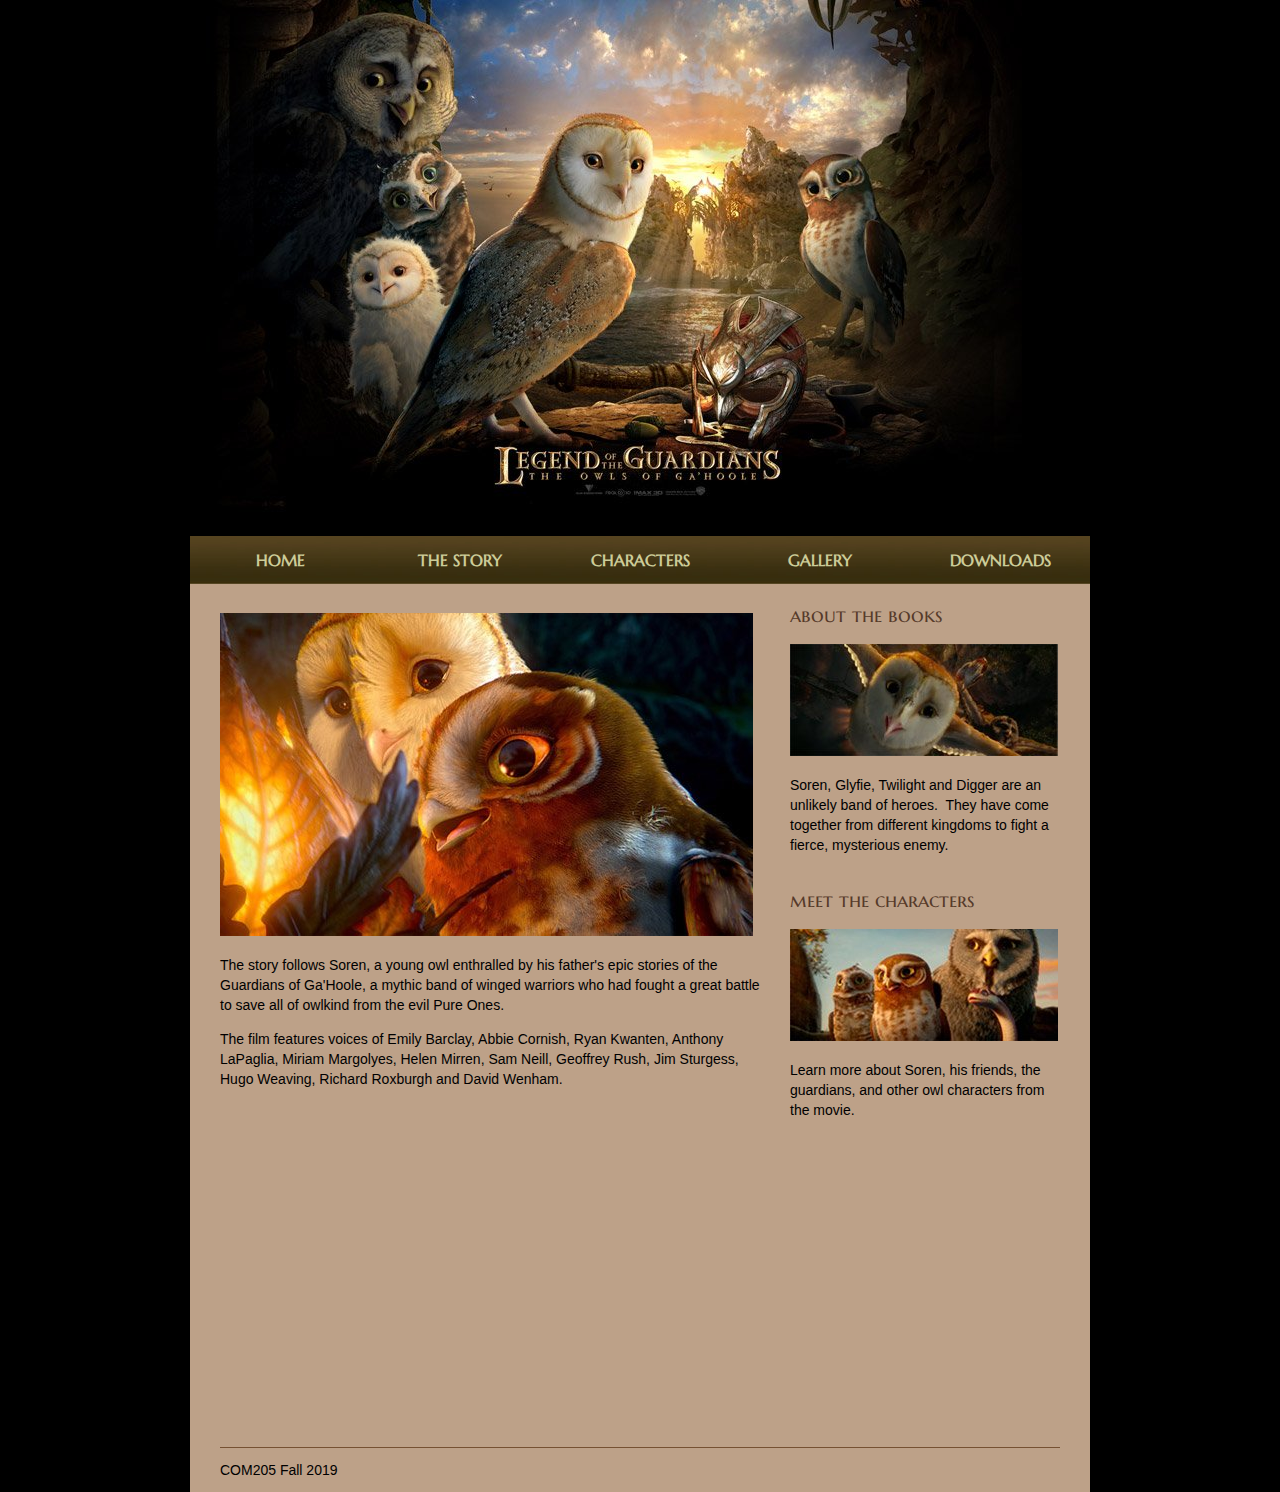
<file: index.html>
<!doctype html>
<html>
<head>
<meta charset="utf-8">
<title>Legend of the Guardians</title>
<link href="styles.css" rel="stylesheet" type="text/css">
</head>

<body>
<div class="page_container">
  <header><img src="images/guardians_banner.jpg" width="900" height="536" alt="The Legend of the Guardians"/></header>
  <nav>
    <ul>
      <li><a href="index.html">Home</a></li>
      <li><a href="index.html">The Story</a></li>
      <li><a href="index.html">Characters</a></li>
      <li><a href="index.html">Gallery</a></li>
      <li><a href="index.html">Downloads</a></li>
    </ul>
  </nav>
  <main>
    <div class="content_container">
      <p><img src="images/video_placeholder.jpg" width="533" height="323" alt="Soaren and Glyfie"/></p>
      <p>The story follows Soren, a young owl enthralled by his  father's epic stories of the Guardians of Ga'Hoole, a mythic band of winged  warriors who had fought a great battle to save all of owlkind from the evil  Pure Ones.</p>
      <p>The film features voices of Emily Barclay, Abbie Cornish,  Ryan Kwanten, Anthony LaPaglia, Miriam Margolyes, Helen Mirren, Sam Neill,  Geoffrey Rush, Jim Sturgess,  Hugo  Weaving, Richard Roxburgh and David Wenham.</p>
      <p>&nbsp;</p>
		<iframe width="515" height="290" src="https://www.youtube-nocookie.com/embed/x8RKCmkOyB4" frameborder="0" allow="accelerometer; autoplay; encrypted-media; gyroscope; picture-in-picture" allowfullscreen></iframe>
    </div>
    <div class="sidebar">
      <h2>About the Books</h2>
<img src="images/soren_in_flight.jpg" width="268" height="112" alt="Soren in Flight"/>
      <p>Soren, Glyfie, Twilight and Digger are an unlikely band of  heroes.  They have come together from different  kingdoms to fight a fierce, mysterious enemy.   </p>
      <h2>Meet the Characters</h2>
<img src="images/meet_characters.jpg" width="268" height="112" alt="Meet the Characters"/> 
      <p>Learn more about Soren, his friends, the guardians, and  other owl characters from the movie.    </p>
    </div>
  </main>
  <footer>COM205 Fall 2019</footer>
</div>
</body>
</html>
</file>
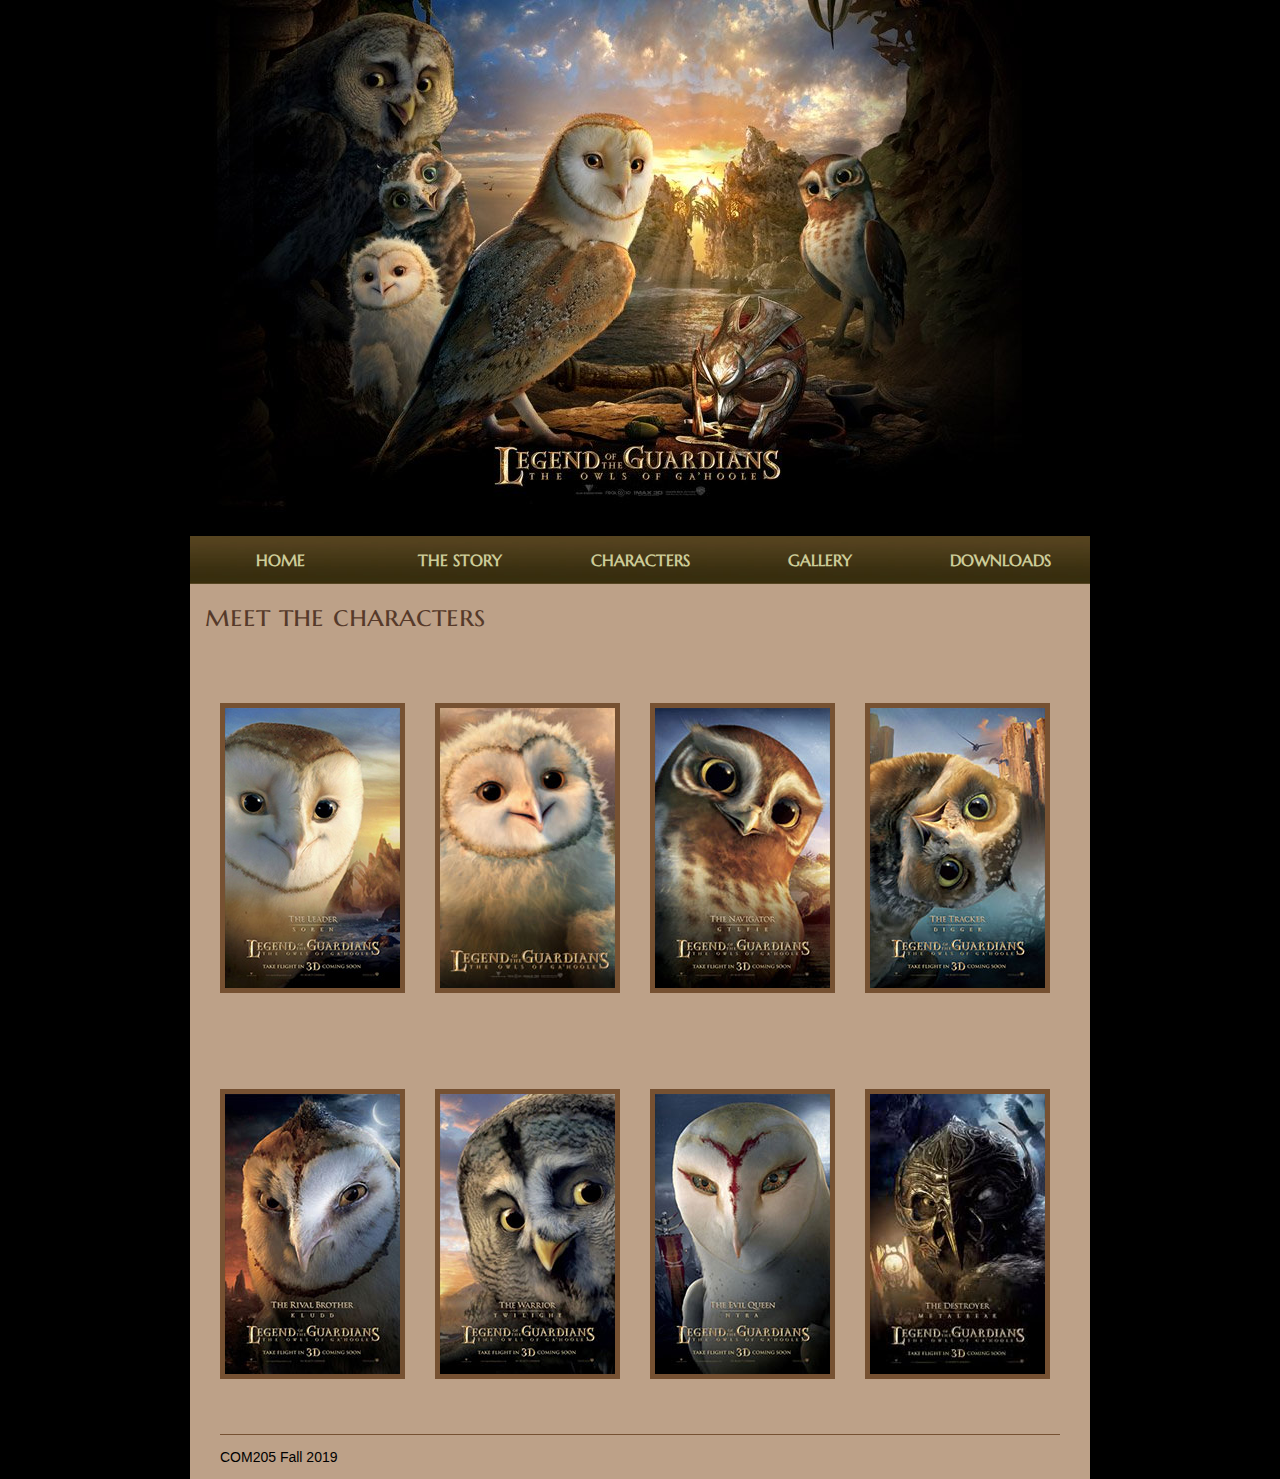
<file: gallery.html>
<!doctype html>
<html>
<head>
<meta charset="utf-8">
<title>Legend of the Guardians</title>
<link href="styles.css" rel="stylesheet" type="text/css">
</head>

<body>
<div class="page_container">
  <header><img src="images/guardians_banner.jpg" width="900" height="536" alt="The Legend of the Guardians"/></header>
  <nav>
    <ul>
      <li><a href="index.html">Home</a></li>
      <li><a href="index.html">The Story</a></li>
      <li><a href="index.html">Characters</a></li>
      <li><a href="index.html">Gallery</a></li>
      <li><a href="index.html">Downloads</a></li>
    </ul>
  </nav>
  <main>
    <h1>Meet the Characters</h1>
    <ul class="gallery">
      <li><img src="images/soren.jpg" alt="Soren" width="175" height="280" class="image-border"/></li>
      <li><img src="images/eglantine.jpg" alt="eglantine" width="175" height="280" class="image-border"/></li>
      <li><img src="images/gylfie.jpg" alt="gylfie" width="175" height="280" class="image-border"/></li>
      <li><img src="images/digger.jpg" alt="digger" width="175" height="280" class="image-border"/></li>
      <li><img src="images/kludd.jpg" alt="kludd" width="175" height="280" class="image-border"/></li>
      <li><img src="images/twilight.jpg" alt="twilight" width="175" height="280" class="image-border"/></li>
      <li><img src="images/nyra.jpg" alt="nyra" width="175" height="280" class="image-border"/></li>
      <li><img src="images/metalBeak.jpg" alt="Metal Beak" width="175" height="280" class="image-border"/></li>
    </ul>
  </main>
  <footer>COM205 Fall 2019</footer>
</div>
</body>
</html>
</file>
<file: styles.css>
@charset "utf-8";
/* CSS Document */
@import url('https://fonts.googleapis.com/css?family=Marcellus+SC&display=swap');
nav ul li a:hover {
	color: #FFFFFF;
}
body {
	padding: 0;
	margin: 0;
	color: #000000;
	font-size: 14px;
	line-height: 20px;
	font-family: Gotham, "Helvetica Neue", Helvetica, Arial, sans-serif;
	background-color: #000000;
}
.page_container {
	margin: 0 auto;
	width: 900px;
	background-color: #BDA188;
}
.content_container {
	padding-top: 15px;
	padding-right: 15px;
	padding-left: 15px;
	padding-bottom: 15px;
	width: 540px;
	float: left;
}
h2 {
	font-size: 20px;
	font-weight: 400;
	color: #563A2A;
	text-transform: lowercase;
	margin: 0;
	font-family: 'Marcellus SC', Cambria, "Hoefler Text", "Liberation Serif", Times, "Times New Roman", serif;
	padding-top: 22px;
	padding-bottom: 18px;
}
h1 {
	font-size: 30px;
	font-weight: 400;
	color: #563A2A;
	text-transform: lowercase;
	margin: 0 0 18px 0;
	font-family: 'Marcellus SC', Cambria, "Hoefler Text", "Liberation Serif", Times, "Times New Roman", serif;
	padding-top: 22px;
	padding-bottom: 18px;
}


main {
	padding-right: 15px;
	padding-left: 15px;
	overflow: auto;
}
.gallery {
	margin-top: 15px;
	padding: 0;
	margin-bottom: 15px;
	list-style-type: none;
}

.sidebar {
	padding-left: 15px;
	padding-right: 15px;
	float: left;
	width: 270px;
}
.gallery li {
	float: left;
	margin-top: 32px;
	margin-bottom: 32px;
	padding-top: 9px;
	padding-bottom: 18px;
	padding-left: 15px;
	padding-right: 15px;
	
}

footer {
	margin-left: 30px;
	margin-right: 30px;
	margin-bottom: 0px;
	padding: 12px 0;
	border-top: 1px solid #765132;
	clear: both;
}
nav {
	background-color: #413615;
	background-image: url(images/nav_bg.jpg);
	background-repeat: repeat-x;
	background-position: left top;
	height: 48px;
}
nav ul {
	padding: 0;
	margin: 0;
	list-style-type: none;
}
nav ul li {
	float: left;
	width: 180px;
	text-align: center;
}
nav ul li a {
	padding: 0;
	line-height: 48px;
	display: block;
	text-decoration: none;
	color: #CCCC99;
	font-weight: bold;
	font-size: 16px;
	text-transform: uppercase;
	font-family: 'Marcellus SC', Cambria, "Hoefler Text", "Liberation Serif", Times, "Times New Roman", serif;
}
header {
	padding: 0;
	margin: 0;
	height: 536px;
}
.image-border {
	border: 5px solid #765132;
}
</file>
